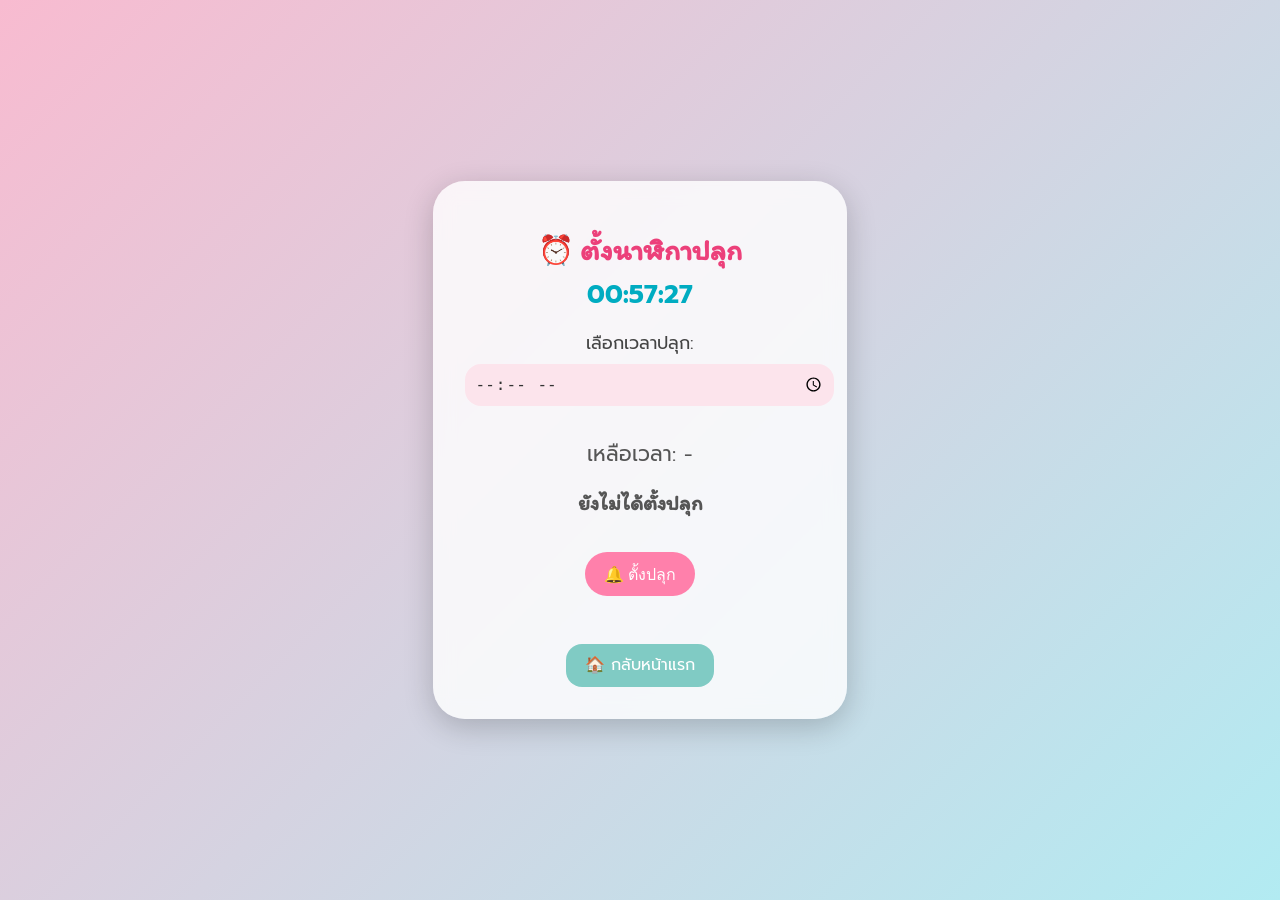
<file: alarm.html>
<!DOCTYPE html>
<html lang="th">
<head>
  <meta charset="UTF-8">
  <meta name="viewport" content="width=device-width, initial-scale=1.0">
  <title>⏰ ตั้งนาฬิกาปลุก</title>
  <link rel="stylesheet" href="styles.css">
  <link href="https://fonts.googleapis.com/css2?family=Itim&family=Prompt&display=swap" rel="stylesheet">
</head>
<body class="alarm-page">
  <div class="alarm-card">
    <h1>⏰ ตั้งนาฬิกาปลุก</h1>

    <div class="realtime-clock" id="current-time">--:--:--</div>

    <label for="alarm-time">เลือกเวลาปลุก:</label>
    <input type="time" id="alarm-time">
  

    <p id="countdown">เหลือเวลา: -</p>
    <p id="alarm-status">ยังไม่ได้ตั้งปลุก</p>

    
    <P><button onclick="setAlarm()">🔔 ตั้งปลุก</button></P> 

    <P><button id="stop-button" onclick="stopAlarm()" style="display:none;">🛑 หยุดปลุก</button></P>

    <a href="index.html" class="back-button">🏠 กลับหน้าแรก</a>

    <audio id="alarm-audio" src="my-alarm.mp3" preload="auto" loop></audio>

  </div>


  
  <script src="alarm-script.js"></script>
</body>
</html>
</file>
<file: styles.css>
/* ===========================
   พื้นฐานของ Body
=========================== */
/* ตั้งค่าพื้นฐานของหน้าเว็บ เช่น margin/padding, font และ background แบบไล่เฉดสีเข้มสำหรับ Dark Mode */
body {
    margin: 0;
    padding: 0;
    font-family: 'Prompt', 'Itim', sans-serif;
    background: linear-gradient(135deg, #1f2235, #2c2f4a);
    color: #fff;
    box-sizing: border-box;
}

/* ===========================
   กล่องตารางเรียนหลัก
=========================== */
/* ตั้งค่ากล่องหลักของตารางเรียนตรงกลางหน้า มีพื้นหลังโปร่งแสงและเงา */
.timetable {
    max-width: 1100px;
    margin: 30px auto;
    padding: 20px;
    border-radius: 25px;
    background-color: rgba(255, 255, 255, 0.05);
    box-shadow: 0 10px 30px rgba(0, 0, 0, 0.4);
}

/* หัวตารางเรียน */
.timetable h1 {
    text-align: center;
    font-size: 32px;
    color: #ffb6e0;
    margin-bottom: 10px;
}

/* ชื่อผู้ใช้/นักเรียน */
.name {
    text-align: center;
    font-size: 18px;
    margin-bottom: 20px;
    color: #ffc0f0;
}

/* ===========================
   ปุ่ม Toggle ธีม (ไม่ใช้แล้ว)
=========================== */
/* ปุ่มเปลี่ยนธีมเก่า (ไม่ได้ใช้งานแล้ว) */
#toggle-theme {
    display: block;
    margin: 0 auto 30px;
    background: #444c5c;
    color: #fff;
    border: none;
    padding: 10px 25px;
    border-radius: 20px;
    cursor: pointer;
    font-family: 'Itim';
    max-width: 280px;
    width: 100%;
    font-size: 16px;
}

/* ===========================
   Layout รายวัน
=========================== */
/* กล่องรวมคอลัมน์ของวันในสัปดาห์ */
.day-columns {
    display: flex;
    gap: 20px;
    flex-wrap: wrap;
    justify-content: center;
}

/* กล่องของแต่ละวัน */
.day {
    flex: 1;
    min-width: 280px;
    padding: 20px;
    border-radius: 20px;
    background: linear-gradient(270deg, #634376, #2b3c76, #634376, #2b3c76);
    background-size: 800% 800%;
    animation: animateDayBg 20s ease infinite;
    box-shadow: 0 8px 20px rgba(0, 0, 0, 0.3);
}

/* หัวข้อชื่อวัน */
.day h2 {
    text-align: center;
    font-size: 22px;
    margin-bottom: 20px;
    color: #ffccf2;
}

/* Animation ไล่สีพื้นหลังของ .day */
@keyframes animateDayBg {
    0% { background-position: 0% 50%; }
    50% { background-position: 100% 50%; }
    100% { background-position: 0% 50%; }
}

/* ===========================
   กล่องวิชา
=========================== */
/* การ์ดของวิชาในแต่ละวัน */
.subject {
    background: linear-gradient(135deg, #1d1f2b, #292d3e);
    border-radius: 15px;
    margin-bottom: 20px;
    padding: 15px;
    box-shadow: 0 4px 10px rgba(0, 0, 0, 0.2);
    display: flex;
    flex-direction: column;
    align-items: center;
    text-align: center;
}

/* เอฟเฟกต์เมื่อ hover */
.subject:hover {
    transform: translateY(-4px);
    transition: transform 0.3s ease;
}

/* ข้อความทั่วไปในกล่องวิชา */
.subject p {
    margin: 6px 0;
    font-size: 14px;
    color: #ddd;
}

/* ข้อความเน้น */
.subject strong {
    color: #ff9acb;
}

/* ไอคอน */
.subject i {
    margin-right: 6px;
    color: #ff85b3;
}

/* กล่องรวมข้อมูลเสริมของวิชา */
.subject-info {
    margin-top: 10px;
}

/* รูปอาจารย์ */
.teacher-img {
    width: 80px;
    height: 80px;
    border-radius: 15px;
    object-fit: cover;
    border: 2px solid #fff;
}

/* ===========================
   ลิงก์ LMS / เช็คชื่อ
=========================== */
/* กล่องลิงก์ต่าง ๆ */
.lms-link {
    margin-top: 10px;
    display: flex;
    flex-direction: column;
    align-items: center;
    gap: 10px;
}

/* สไตล์ของลิงก์ */
.lms-link a {
    display: inline-block;
    background: #ff85b3;
    color: #1f2235;
    padding: 8px 14px;
    border-radius: 20px;
    text-decoration: none;
    font-size: 13px;
    font-weight: bold;
    transition: background 0.3s;
}

/* ไอคอนในลิงก์ */
.lms-link a i {
    margin-right: 5px;
    color: #000 !important;
}

/* ลิงก์เมื่อ hover */
.lms-link a:hover {
    background: #ff5d9e;
}

/* ===========================
   Light Mode - ทั้งหน้า
=========================== */
/* พื้นหลังไล่สีสดใสสำหรับ Light Mode */
body.light {
    background: linear-gradient(270deg, #c6d7e2, #ede7f6, #ffe4ec, #e0f7fa, #f3e5f5);
    background-size: 1000% 1000%;
    animation: gradientFlow 30s ease infinite;
    color: #333;
}

/* Animation ไล่สีพื้นหลัง */
@keyframes gradientFlow {
    0% { background-position: 0% 50%; }
    50% { background-position: 100% 50%; }
    100% { background-position: 0% 50%; }
}

/* ตั้งค่ากล่องใน Light Mode */
body.light .timetable { background-color: rgba(255, 255, 255, 0.85); }
body.light h1 { color: #6a1b9a; }
body.light .name { color: #7b1fa2; }
body.light #toggle-theme { background: #b39ddb; color: white; }
body.light .day { background: linear-gradient(135deg, #abdcff, #c39bff); }
body.light .day h2 { color: #4a148c; }
body.light .subject { background: #ffffff; color: #333; }
body.light .subject p { color: #555; }
body.light .subject strong { color: #8e24aa; }
body.light .subject i { color: #ab47bc; }
body.light .lms-link a { background: #ba68c8; color: white; }
body.light .current-time { color: #6a1b9a; }

/* ===========================
   Switch Toggle 🌙 / ☀️
=========================== */
/* สวิตช์ธีมแบบภาพไอคอน */
.switch {
    display: block;
    margin: 0 auto 30px;
    position: relative;
    width: 80px;
    height: 40px;
}

/* ซ่อน checkbox */
.switch input {
    opacity: 0;
    width: 0;
    height: 0;
}

/* พื้นหลังของ toggle */
.slider {
    position: absolute;
    cursor: pointer;
    background-color: #444c5c;
    border-radius: 34px;
    top: 0;
    left: 0;
    right: 0;
    bottom: 0;
    transition: background-color 0.4s;
}

/* ปุ่มไอคอนบน toggle */
.slider::before {
    position: absolute;
    content: "🌙";
    height: 30px;
    width: 30px;
    left: 5px;
    bottom: 5px;
    background-color: white;
    border-radius: 50%;
    transition: transform 0.4s;
    display: flex;
    align-items: center;
    justify-content: center;
    font-size: 16px;
}

/* เมื่อ toggle เปิด (Light Mode) */
input:checked + .slider {
    background-color: #ffd1dc;
}
input:checked + .slider::before {
    content: "☀️";
    transform: translateX(40px);
}

/* ===========================
   ดอกซากุระ 🌸
=========================== */
/* ซากุระตกลงมาจากด้านบน */
.sakura {
    position: fixed;
    top: -50px;
    font-size: 24px;
    z-index: 9999;
    pointer-events: none;
    animation: fall 8s linear forwards;
    opacity: 0.9;
}

/* Animation ตกลงมา */
@keyframes fall {
    to {
      transform: translateY(100vh) rotate(360deg);
      opacity: 0.3;
    }
}

/* ===========================
   ฝนตก + น้ำท่วม + เคลียร์ฝน
=========================== */
/* Canvas สำหรับฝน */
#rain-canvas {
    position: fixed;
    top: 0;
    left: 0;
    z-index: -1;
    pointer-events: none;
}

/* กล่องน้ำท่วม */
.flood {
    position: fixed;
    bottom: 0;
    left: 0;
    width: 100%;
    height: 0px;
    background: linear-gradient(to top, #9ed5ff 0%, #cceeff 100%);
    opacity: 0.9;
    z-index: 1;
    transition: height 1s ease-out;
    border-top: 2px solid rgba(255, 255, 255, 0.5);
    box-shadow: inset 0 8px 12px rgba(255,255,255,0.2);
    pointer-events: none;
}

/* Animation ระบายน้ำ */
@keyframes drainWater {
    0%   { height: var(--initial-height); opacity: 1; }
    100% { height: 0; opacity: 0; }
}

/* ปุ่มเคลียร์ฝน */
.clear-rain-btn {
    position: fixed;
    bottom: 20px;
    right: 20px;
    background: #2196f3;
    color: white;
    border: none;
    border-radius: 25px;
    padding: 10px 18px;
    font-size: 16px;
    cursor: pointer;
    z-index: 9999;
    box-shadow: 0 4px 10px rgba(0,0,0,0.2);
    transition: background 0.3s;
}
.clear-rain-btn:hover {
    background: #1976d2;
}

/* ===========================
   กล่องแจ้งเตือนน้ำท่วม
=========================== */
/* กล่องแจ้งเตือนตอนน้ำท่วม */
.flood-alert {
    position: fixed;
    top: 20px;
    left: 50%;
    transform: translateX(-50%);
    background: #ffebee;
    color: #b71c1c;
    border: 2px solid #f44336;
    padding: 15px 20px;
    border-radius: 10px;
    font-family: 'Itim', cursive;
    box-shadow: 0 4px 10px rgba(0, 0, 0, 0.2);
    z-index: 9999;
    animation: popFade 0.5s ease;
}

/* ปุ่มในกล่องแจ้งเตือน */
.flood-alert button {
    margin-left: 15px;
    background: #ef5350;
    color: white;
    border: none;
    border-radius: 5px;
    padding: 5px 10px;
    cursor: pointer;
    font-family: inherit;
}

/* Animation แสดงกล่อง */
@keyframes popFade {
    from { transform: translateX(-50%) scale(0.8); opacity: 0; }
    to { transform: translateX(-50%) scale(1); opacity: 1; }
}

/* ===========================
   แสดงเวลาปัจจุบัน
=========================== */
/* เวลาแบบเรียลไทม์ */
.current-time {
    display: flex;
    align-items: center;
    justify-content: center;
    font-size: 25px;
    font-family: 'Itim', cursive;
    color: #ffd3ec;
    margin: 10px 0 20px;
    gap: 8px;
}
.current-time i {
    font-size: 20px;
    color: #f8bbd0;
}
.current-time .label {
    font-weight: bold;
    color: #f8bbd0;
}

/* ใน Light Mode */
body.light .current-time {
    color: #6a1b9a;
}
body.light .current-time .label {
    color: #7b1fa2;
}
body.light .current-time i {
    color: #9c27b0;
}

/* ===========================
   ปุ่มเคลียร์ฝน (เวอร์ชันใหม่)
=========================== */
.clear-rain-btn {
    position: fixed;
    bottom: 20px;
    right: 20px;
    background: linear-gradient(135deg, #ff85b3, #ffb6d5);
    color: rgb(0, 0, 0);
    border: none;
    border-radius: 25px;
    padding: 10px 18px;
    font-size: 13px;
    cursor: pointer;
    z-index: 9999;
    box-shadow: 0 4px 10px rgba(0,0,0,0.2);
    transition: background 0.3s;
}
.clear-rain-btn:hover {
    background: linear-gradient(135deg, #ff5d9e, #ffaac9);
}

/* ===========================
   เอฟเฟกต์ฟ้าผ่า
=========================== */
@keyframes lightningFlash {
    0%, 100% { opacity: 0; }
    10% { opacity: 0.8; }
    20% { opacity: 0; }
}

/* กล่องฟ้าผ่า */
.lightning {
    position: fixed;
    top: 0;
    left: 0;
    width: 100vw;
    height: 100vh;
    background: white;
    opacity: 0;
    z-index: 10000;
    pointer-events: none;
}

/* แสดงปุ่มฝนเฉพาะ Dark Mode */
body.light .clear-rain-btn {
    display: none !important;
}
.alarm-box {
    text-align: center;
    margin-top: 30px;
    background: rgba(255, 255, 255, 0.1);
    padding: 20px;
    border-radius: 15px;
    font-family: 'Itim', cursive;
    box-shadow: 0 4px 12px rgba(0, 0, 0, 0.2);
  }
  
  .alarm-box h2 {
    color: #ff85b3;
  }
  
  .alarm-box input,
  .alarm-box button {
    padding: 10px;
    border: none;
    border-radius: 10px;
    margin: 10px;
    font-size: 16px;
  }
  
  .alarm-box button {
    background-color: #2196f3;
    color: white;
    cursor: pointer;
  }
  
  .alarm-box button:hover {
    background-color: #1976d2;
  }

  

 
  

  .alarm-icon {
    position: fixed;
    top: 1rem;
    right: 1rem;
    text-decoration: none;
    z-index: 1000;
  }
  
  .alarm-img {
    width: 40px;
    height: 40px;
    border-radius: 50%; /* ถ้าเป็นไอคอนวงกลม */
    transition: transform 0.3s;
  }
  
  .alarm-img:hover {
    transform: scale(1.1);
  }
  
  

  /* พื้นหลัง */
body.alarm-page {
    margin: 0;
    height: 100vh;
    background: linear-gradient(135deg, #fce4ec, #e1f5fe);
    font-family: 'Prompt', sans-serif;
    display: flex;
    justify-content: center;
    align-items: center;
  }
  
  /* กล่อง Card น่ารัก */
  .alarm-card {
    background: #ffffff;
    padding: 2rem;
    border-radius: 2rem;
    box-shadow: 0 8px 24px rgba(0, 0, 0, 0.15);
    text-align: center;
    max-width: 320px;
    width: 90%;
  }
  
  /* หัวข้อ */
  .alarm-card h1 {
    font-family: 'Itim', cursive;
    font-size: 2rem;
    margin-bottom: 1.5rem;
    color: #ec407a;
  }
  
  /* ป้ายกำกับ */
  .alarm-card label {
    display: block;
    font-size: 1.1rem;
    margin-bottom: 0.5rem;
    color: #444;
  }
  
  /* อินพุตเลือกเวลา */
  .alarm-card input[type="time"] {
    padding: 0.6rem;
    border: 2px solid #f48fb1;
    border-radius: 1rem;
    font-size: 1rem;
    background: #fff0f6;
    color: #333;
    width: 100%;
    margin-bottom: 1rem;
  }
  
  /* ปุ่มน่ารัก */
  .alarm-card button {
    background: #ff80ab;
    color: white;
    font-size: 1.1rem;
    border: none;
    border-radius: 2rem;
    padding: 0.6rem 1.2rem;
    cursor: pointer;
    transition: background 0.3s ease;
  }
  
  .alarm-card button:hover {
    background: #ec407a;
  }
  
  /* สถานะ */
  #alarm-status {
    margin-top: 1rem;
    color: #555;
    font-weight: bold;
    font-family: 'Itim', cursive;
  }
  


  body.alarm-page {
    margin: 0;
    height: 100vh;
    background: linear-gradient(to bottom right, #1e1e2f, #2a2a40);
    font-family: 'Prompt', sans-serif;
    display: flex;
    justify-content: center;
    align-items: center;
    color: white;
  }
  
  .alarm-card {
    background: #2c2c3e;
    padding: 2rem;
    border-radius: 2rem;
    box-shadow: 0 10px 30px rgba(0, 0, 0, 0.4);
    text-align: center;
    max-width: 350px;
    width: 90%;
  }
  
  .alarm-card h1 {
    font-family: 'Itim', cursive;
    font-size: 2rem;
    margin-bottom: 1rem;
    color: #f48fb1;
  }
  
  .realtime-clock {
    font-size: 1.8rem;
    margin-bottom: 1rem;
    font-weight: bold;
    color: #80d8ff;
  }
  
  .alarm-card label {
    display: block;
    margin: 1rem 0 0.5rem;
  }
  
  .alarm-card input[type="time"] {
    padding: 0.6rem;
    border: none;
    border-radius: 1rem;
    font-size: 1rem;
    background: #444;
    color: white;
    width: 100%;
  }
  
  .alarm-card button {
    margin-top: 1rem;
    padding: 0.6rem 1.2rem;
    border: none;
    border-radius: 2rem;
    background: #f06292;
    color: white;
    font-size: 1rem;
    cursor: pointer;
    transition: 0.3s;
  }
  
  .alarm-card button:hover {
    background: #ec407a;
  }
  
  #alarm-status, #countdown {
    margin-top: 1rem;
    font-size: 1rem;
    color: #ccc;
  }
  
  #stop-button {
    background: #ff5252;
  }
  

  .back-button {
  display: inline-block;
  margin-top: 2rem;
  padding: 0.5rem 1rem;
  border-radius: 1rem;
  background: #607d8b;
  color: white;
  text-decoration: none;
  font-size: 1rem;
  transition: background 0.3s;
}

.back-button:hover {
  background: #455a64;
}


/* ส่วนนาฬิกาปลุก -------------------------------------------------------------------------------------------------*/

/* 🔆 พื้นหลังสดใสแบบพาสเทล */
body.alarm-page {
    margin: 0;
    height: 100vh;
    background: linear-gradient(135deg, #f8bbd0, #b2ebf2);
    font-family: 'Prompt', sans-serif;
    font-size: 16px;
    display: flex;
    justify-content: center;
    align-items: center;
    color: #333;
  }
  
  /* 🎀 กล่องใสแบบ glass effect */
  .alarm-card {
    background: rgba(255, 255, 255, 0.8);
    backdrop-filter: blur(10px);
    padding: 2rem;
    border-radius: 2rem;
    box-shadow: 0 8px 30px rgba(0, 0, 0, 0.2);
    text-align: center;
    max-width: 350px;
    width: 90%;
    font-size: 0.95rem;
  }
  
  /* หัวข้อแบบน่ารัก */
  .alarm-card h1 {
    font-family: 'Itim', cursive;
    font-size: 1.8rem;
    margin-bottom: 0.5rem;
    color: #ec407a;
  }
  
  /* นาฬิกาแบบเรียลไทม์ */
  .realtime-clock {
    font-size: 1.6rem;
    margin-bottom: 1rem;
    font-weight: bold;
    color: #00acc1;
  }
  
  /* ป้ายกำกับ */
  .alarm-card label {
    display: block;
    margin: 1rem 0 0.5rem;
  }
  
  /* ช่องเลือกเวลา */
  .alarm-card input[type="time"] {
    padding: 0.6rem;
    border: none;
    border-radius: 1rem;
    font-size: 1rem;
    background: #fce4ec;
    color: #333;
    width: 100%;
  }
  
  /* ปุ่มตั้งปลุก */
  .alarm-card button {
    margin-top: 1rem;
    padding: 0.6rem 1.2rem;
    border: none;
    border-radius: 2rem;
    background: #ff80ab;
    color: white;
    font-size: 1rem;
    cursor: pointer;
    transition: 0.3s;
  }
  
  .alarm-card button:hover {
    background: #ec407a;
  }
  
  /* ข้อความแสดงสถานะ */
  #alarm-status, #countdown {
    margin-top: 1rem;
    font-size: 1.3rem;
    color: #555;
  }
  
  /* ปุ่มหยุดปลุก */
  #stop-button {
    background: #ef5350;
    margin-top: 1rem;
  }
  
  /* ปุ่มกลับหน้าแรก */
  .back-button {
    display: inline-block;
    margin-top: 2rem;
    padding: 0.6rem 1.2rem;
    border-radius: 1rem;
    background: #80cbc4;
    color: white;
    text-decoration: none;
    font-size: 1rem;
    transition: background 0.3s;
  }
  
  .back-button:hover {
    background: #4db6ac;
  }
</file>
